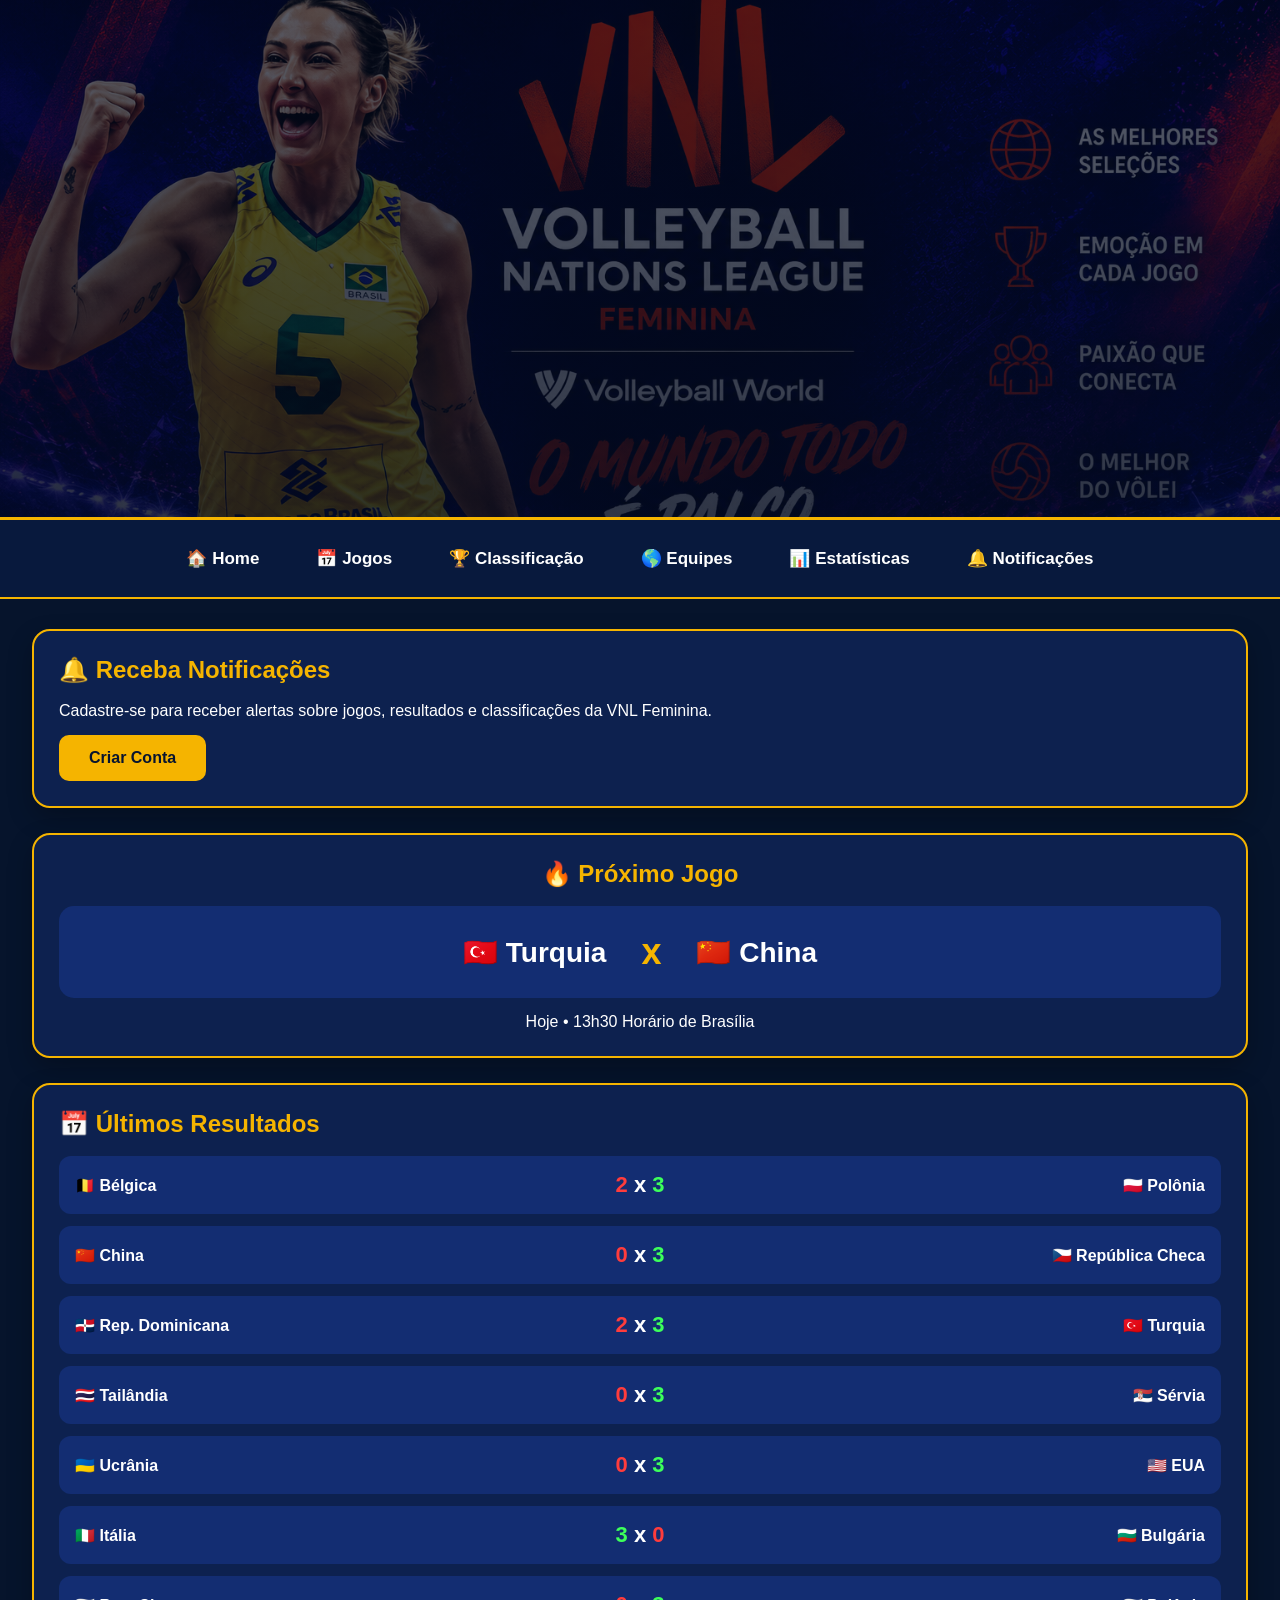
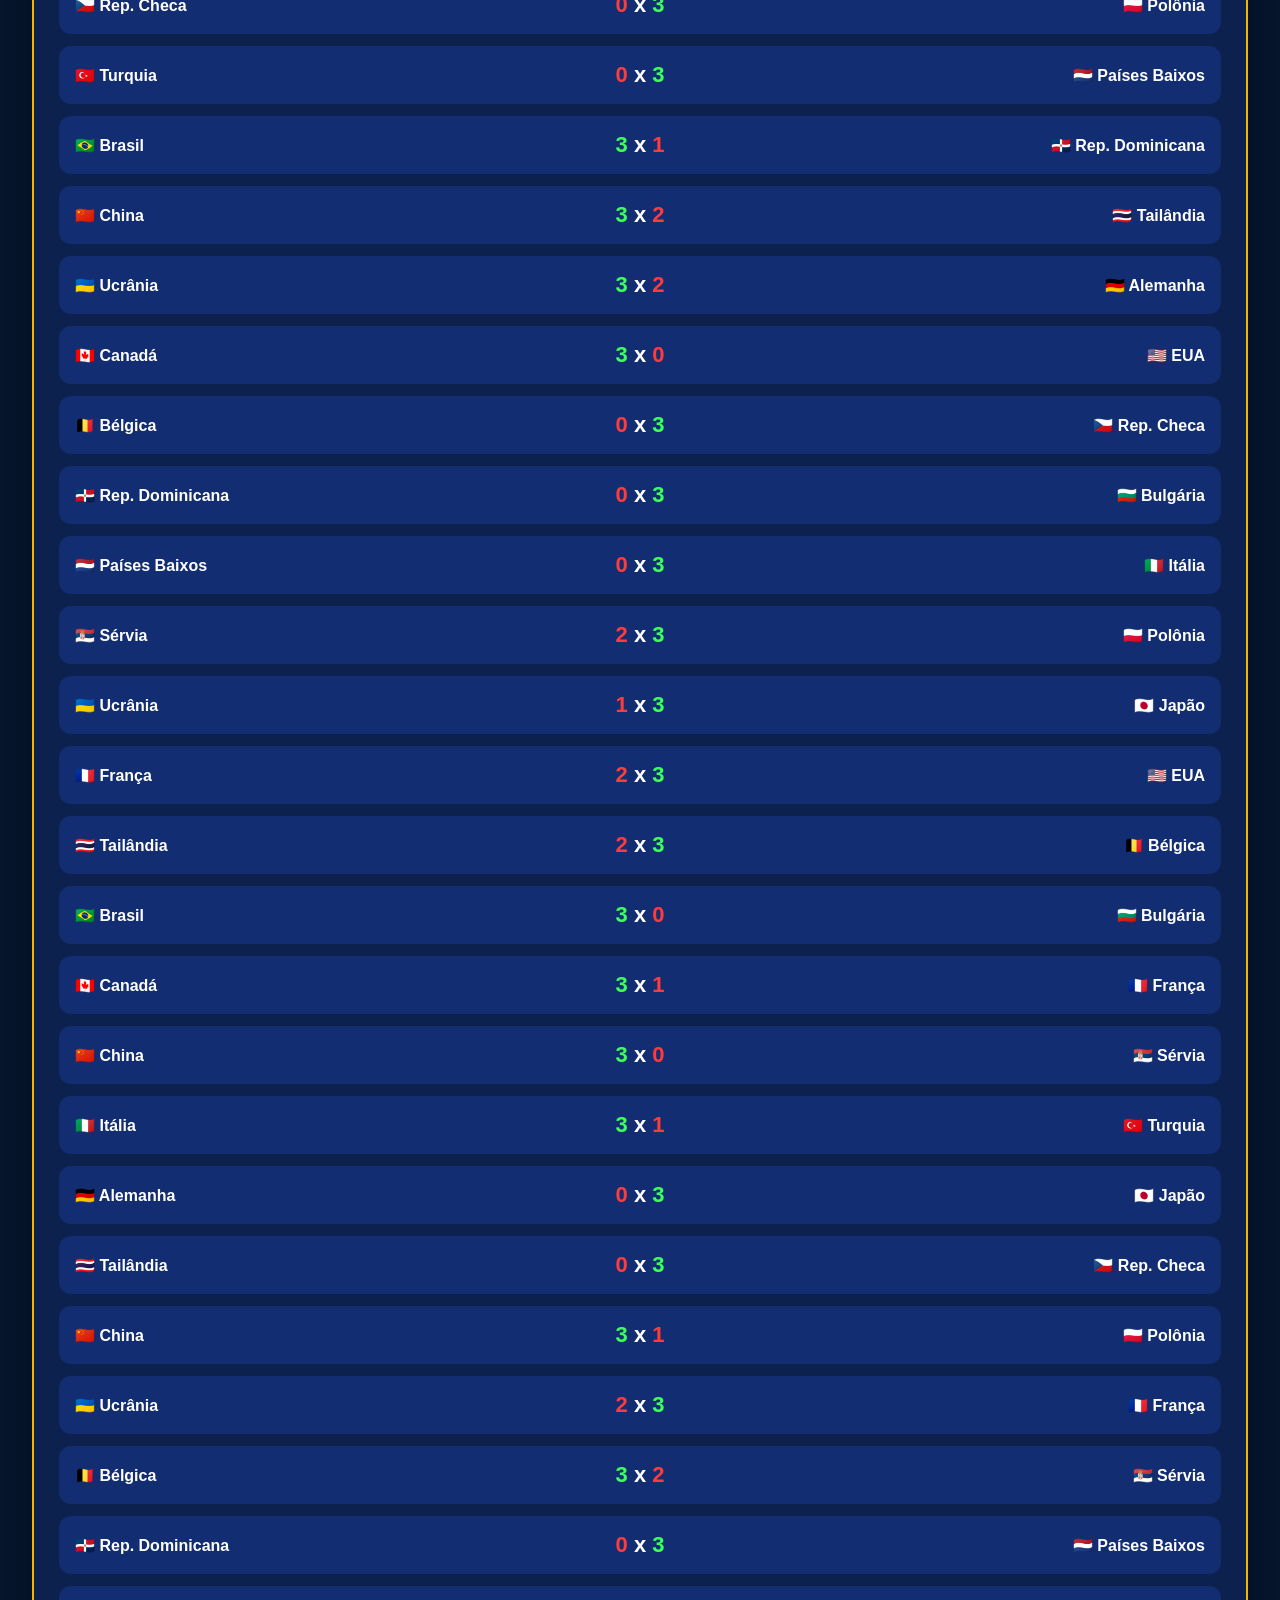
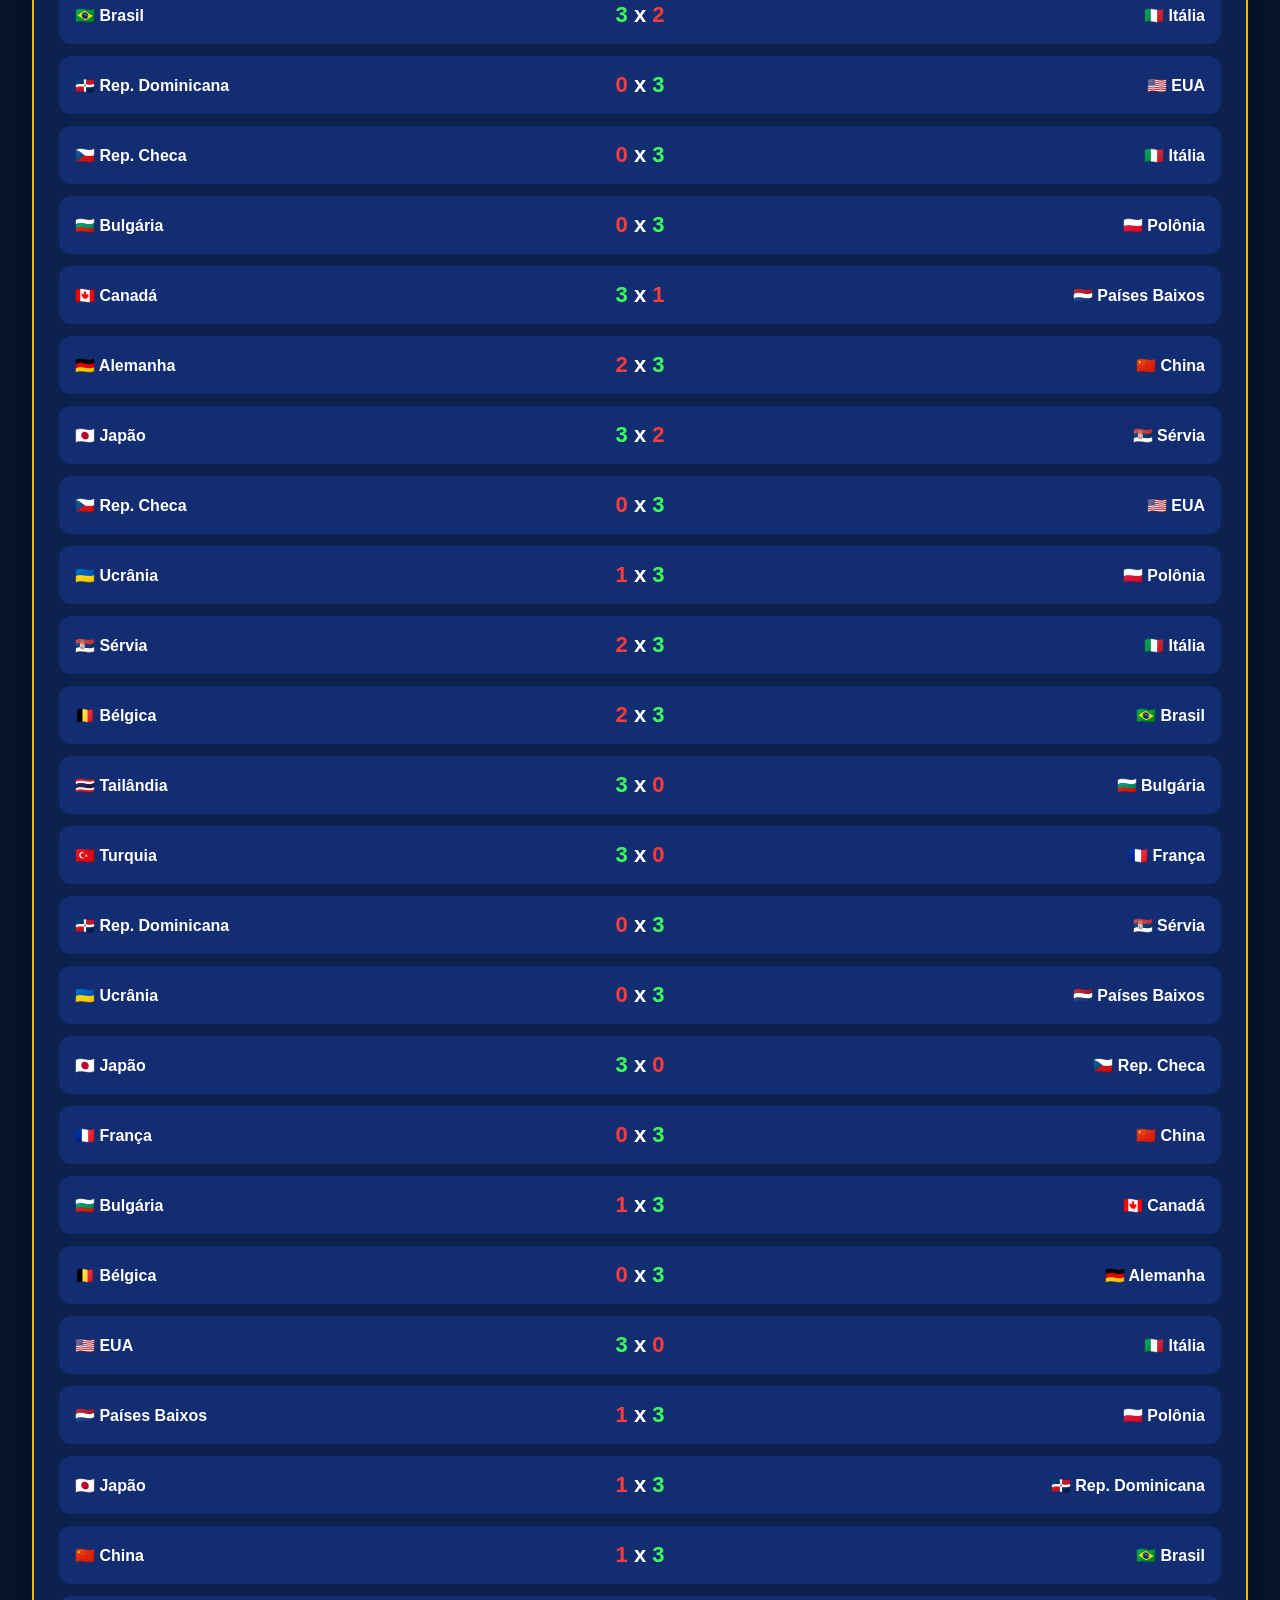
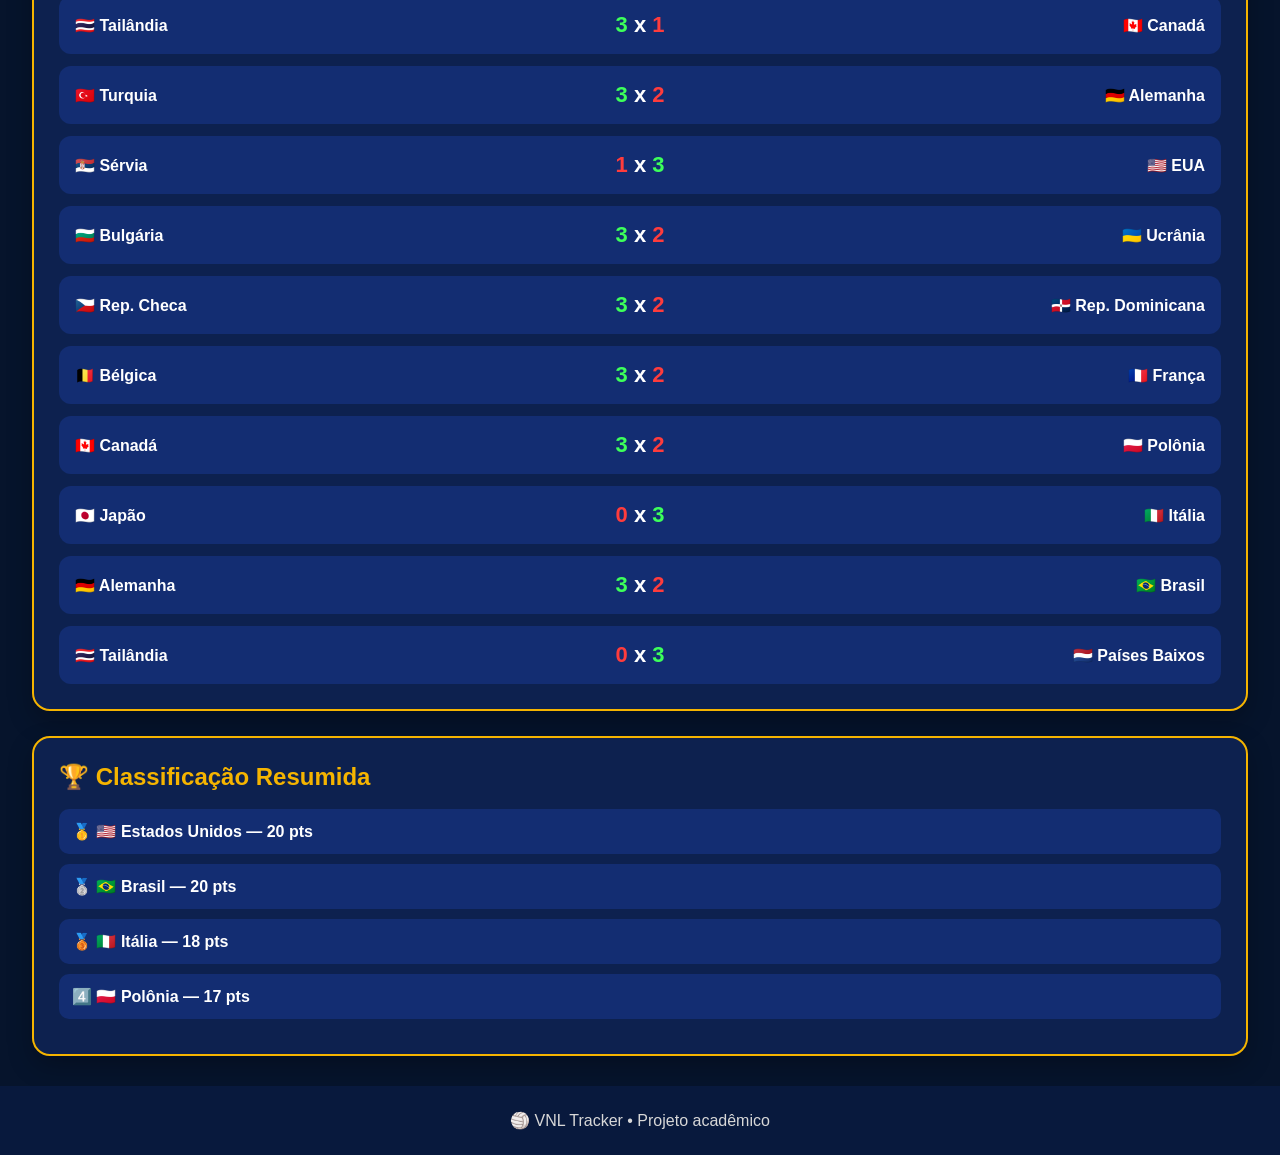
<file: index.html>
<!DOCTYPE html>
<html lang="pt-BR">
<head>
  <meta charset="UTF-8">
  <meta name="viewport" content="width=device-width, initial-scale=1.0">
  <title>VNL Tracker</title>
  <link rel="stylesheet" href="style.css">
</head>

<body>

  <header class="hero premium-hero"></header>

  <nav class="menu">
    <a href="index.html">🏠 Home</a>
    <a href="jogos.html">📅 Jogos</a>
    <a href="classificacao.html">🏆 Classificação</a>
    <a href="equipes.html">🌎 Equipes</a>
    <a href="estatisticas.html">📊 Estatísticas</a>
    <a href="notificacoes.html">🔔 Notificações</a>
  </nav>

  <main class="home">

    <section class="card" id="notificacoes">
  <h2>🔔 Receba Notificações</h2>

  <p>
    Cadastre-se para receber alertas sobre jogos,
    resultados e classificações da VNL Feminina.
  </p>

  <a href="notificacoes.html" class="btn-cadastro">
    Criar Conta
  </a>
</section>

    <section class="card destaque">
      <h2>🔥 Próximo Jogo</h2>

      <div class="proximo-jogo">
        <span>🇹🇷 Turquia</span>
        <strong>x</strong>
        <span>🇨🇳 China</span>
      </div>

      <p>Hoje • 13h30 Horário de Brasília</p>
    </section>

    <section class="card">
      <h2>📅 Últimos Resultados</h2>

      <div id="ultimos-resultados"></div>
    </section>

    <section class="card">
      <h2>🏆 Classificação Resumida</h2>

      <div class="ranking">
        <p>🥇 🇺🇸 Estados Unidos — 20 pts</p>
        <p>🥈 🇧🇷 Brasil — 20 pts</p>
        <p>🥉 🇮🇹 Itália — 18 pts</p>
        <p>4️⃣ 🇵🇱 Polônia — 17 pts</p>
      </div>
    </section>

  </main>

  <footer>
    <p>🏐 VNL Tracker • Projeto acadêmico</p>
  </footer>

  <script src="script.js"></script>

</body>
</html>
</file>
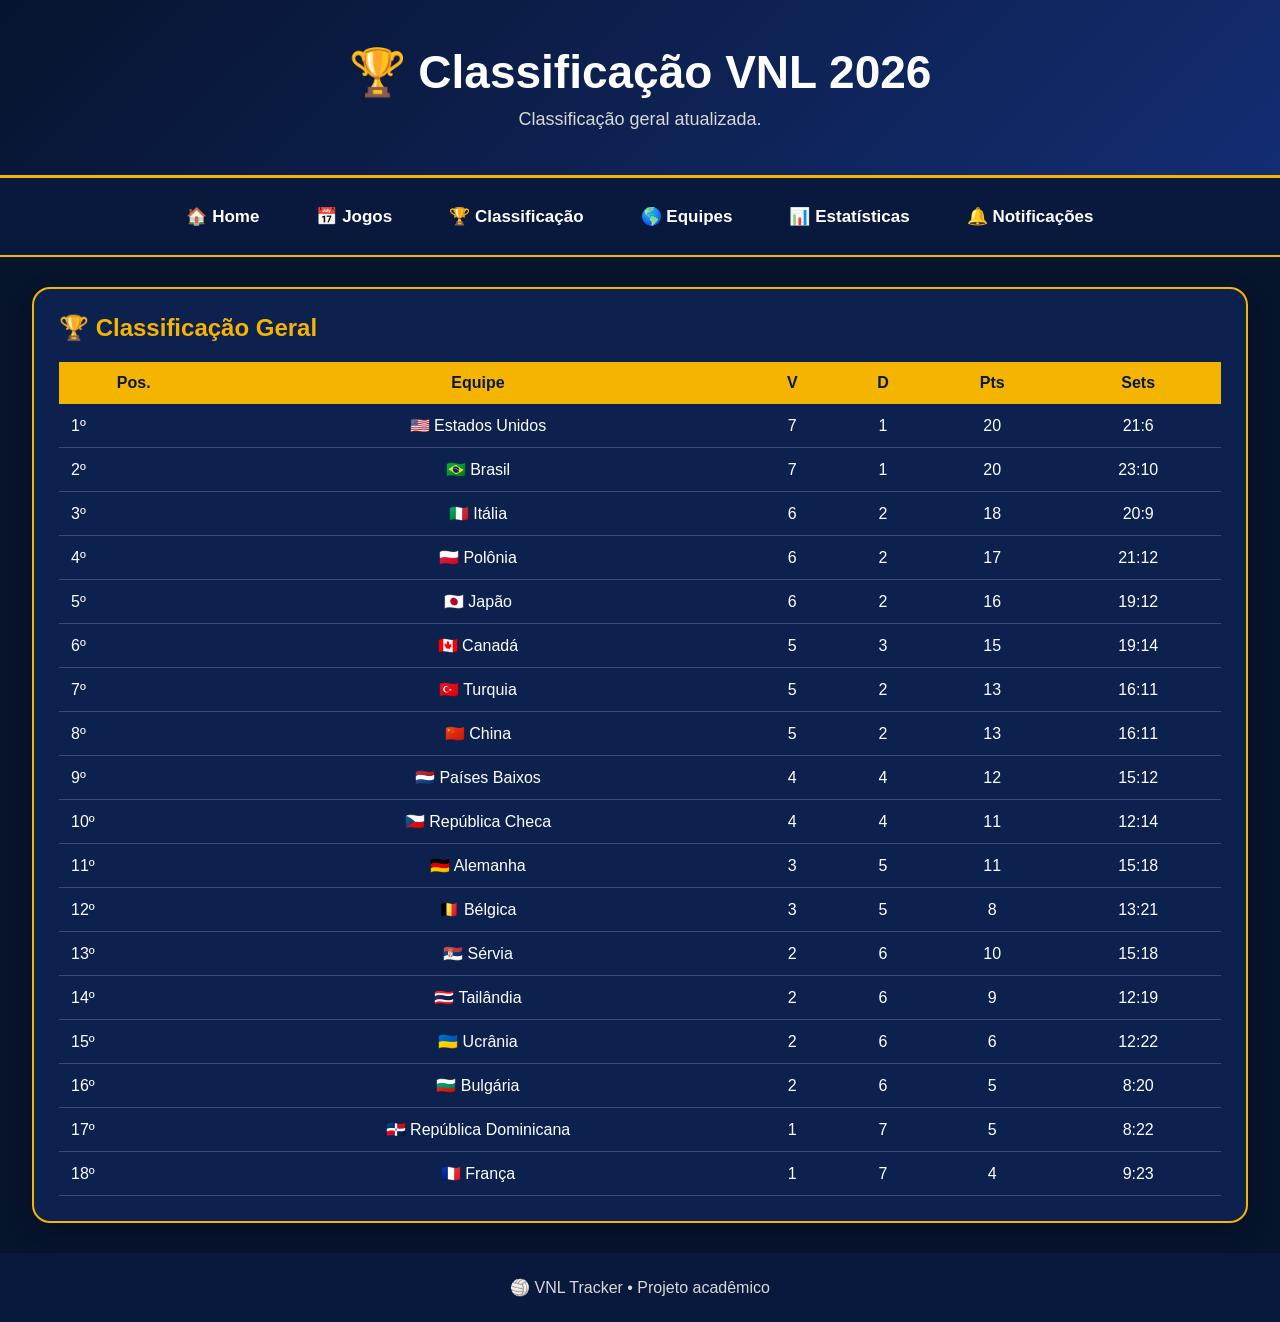
<file: classificacao.html>
<!DOCTYPE html>
<html lang="pt-BR">
<head>
  <meta charset="UTF-8">
  <meta name="viewport" content="width=device-width, initial-scale=1.0">
  <title>Classificação - VNL Tracker</title>
  <link rel="stylesheet" href="style.css">
</head>

<body>

<header class="hero pagina-jogos">
  <h1>🏆 Classificação VNL 2026</h1>
  <p>Classificação geral atualizada.</p>
</header>

<nav class="menu">
  <a href="index.html">🏠 Home</a>
  <a href="jogos.html">📅 Jogos</a>
  <a href="classificacao.html">🏆 Classificação</a>
  <a href="equipes.html">🌎 Equipes</a>
  <a href="estatisticas.html">📊 Estatísticas</a>
  <a href="notificacoes.html">🔔 Notificações</a>
</nav>

<main class="home">
  <section class="card">
    <h2>🏆 Classificação Geral</h2>

    <table class="tabela">
      <thead>
        <tr>
          <th>Pos.</th>
          <th>Equipe</th>
          <th>V</th>
          <th>D</th>
          <th>Pts</th>
          <th>Sets</th>
        </tr>
      </thead>

      <tbody id="tabela-classificacao"></tbody>
    </table>
  </section>
</main>

<footer>
  <p>🏐 VNL Tracker • Projeto acadêmico</p>
</footer>

<script src="script.js"></script>

</body>
</html>
</file>
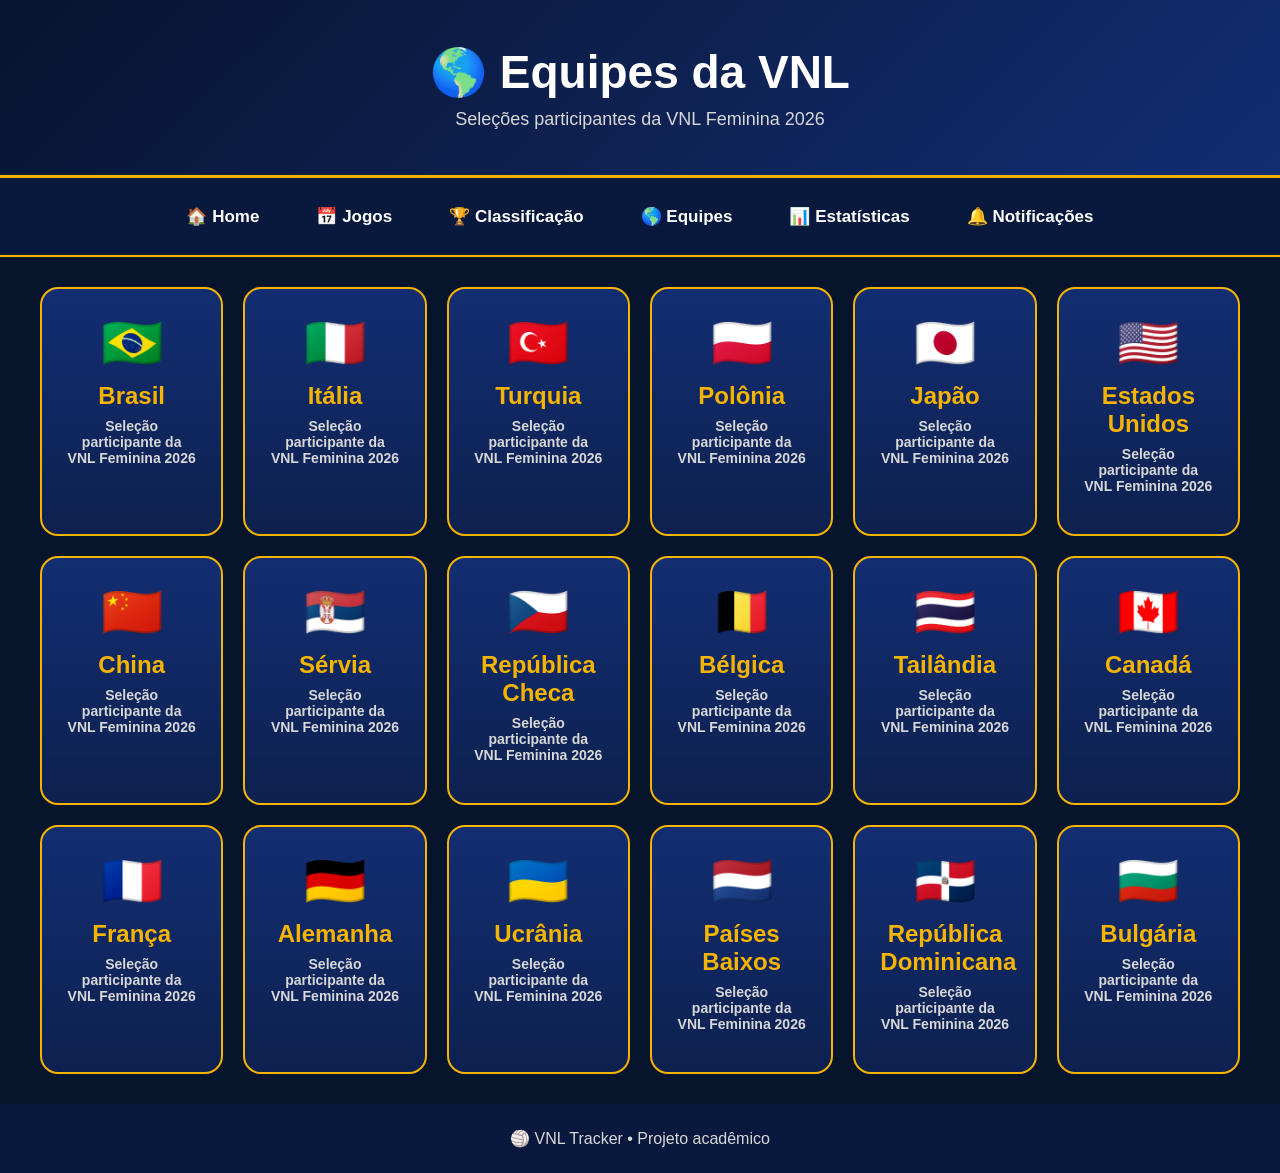
<file: equipes.html>
<!DOCTYPE html>
<html lang="pt-BR">
<head>
  <meta charset="UTF-8">
  <meta name="viewport" content="width=device-width, initial-scale=1.0">
  <title>Equipes - VNL Tracker</title>
  <link rel="stylesheet" href="style.css">
</head>

<body>

<header class="hero pagina-jogos">
  <h1>🌎 Equipes da VNL</h1>
  <p>Seleções participantes da VNL Feminina 2026</p>
</header>

<nav class="menu">
  <a href="index.html">🏠 Home</a>
  <a href="jogos.html">📅 Jogos</a>
  <a href="classificacao.html">🏆 Classificação</a>
  <a href="equipes.html">🌎 Equipes</a>
  <a href="estatisticas.html">📊 Estatísticas</a>
  <a href="notificacoes.html">🔔 Notificações</a>
</nav>

<main class="equipes-container">

  <div class="equipe-card">
    <div class="bandeira">🇧🇷</div>
    <h3>Brasil</h3>
    <p>Seleção participante da VNL Feminina 2026</p>
  </div>

  <div class="equipe-card">
    <div class="bandeira">🇮🇹</div>
    <h3>Itália</h3>
    <p>Seleção participante da VNL Feminina 2026</p>
  </div>

  <div class="equipe-card">
    <div class="bandeira">🇹🇷</div>
    <h3>Turquia</h3>
    <p>Seleção participante da VNL Feminina 2026</p>
  </div>

  <div class="equipe-card">
    <div class="bandeira">🇵🇱</div>
    <h3>Polônia</h3>
    <p>Seleção participante da VNL Feminina 2026</p>
  </div>

  <div class="equipe-card">
    <div class="bandeira">🇯🇵</div>
    <h3>Japão</h3>
    <p>Seleção participante da VNL Feminina 2026</p>
  </div>

  <div class="equipe-card">
    <div class="bandeira">🇺🇸</div>
    <h3>Estados Unidos</h3>
    <p>Seleção participante da VNL Feminina 2026</p>
  </div>

  <div class="equipe-card">
    <div class="bandeira">🇨🇳</div>
    <h3>China</h3>
    <p>Seleção participante da VNL Feminina 2026</p>
  </div>

  <div class="equipe-card">
    <div class="bandeira">🇷🇸</div>
    <h3>Sérvia</h3>
    <p>Seleção participante da VNL Feminina 2026</p>
  </div>

  <div class="equipe-card">
    <div class="bandeira">🇨🇿</div>
    <h3>República Checa</h3>
    <p>Seleção participante da VNL Feminina 2026</p>
  </div>

  <div class="equipe-card">
    <div class="bandeira">🇧🇪</div>
    <h3>Bélgica</h3>
    <p>Seleção participante da VNL Feminina 2026</p>
  </div>

  <div class="equipe-card">
    <div class="bandeira">🇹🇭</div>
    <h3>Tailândia</h3>
    <p>Seleção participante da VNL Feminina 2026</p>
  </div>

  <div class="equipe-card">
    <div class="bandeira">🇨🇦</div>
    <h3>Canadá</h3>
    <p>Seleção participante da VNL Feminina 2026</p>
  </div>

  <div class="equipe-card">
    <div class="bandeira">🇫🇷</div>
    <h3>França</h3>
    <p>Seleção participante da VNL Feminina 2026</p>
  </div>

  <div class="equipe-card">
    <div class="bandeira">🇩🇪</div>
    <h3>Alemanha</h3>
    <p>Seleção participante da VNL Feminina 2026</p>
  </div>

  <div class="equipe-card">
    <div class="bandeira">🇺🇦</div>
    <h3>Ucrânia</h3>
    <p>Seleção participante da VNL Feminina 2026</p>
  </div>

  <div class="equipe-card">
    <div class="bandeira">🇳🇱</div>
    <h3>Países Baixos</h3>
    <p>Seleção participante da VNL Feminina 2026</p>
  </div>

  <div class="equipe-card">
    <div class="bandeira">🇩🇴</div>
    <h3>República Dominicana</h3>
    <p>Seleção participante da VNL Feminina 2026</p>
  </div>

  <div class="equipe-card">
    <div class="bandeira">🇧🇬</div>
    <h3>Bulgária</h3>
    <p>Seleção participante da VNL Feminina 2026</p>
  </div>

</main>

<footer>
  <p>🏐 VNL Tracker • Projeto acadêmico</p>
</footer>

</body>
</html>
</file>
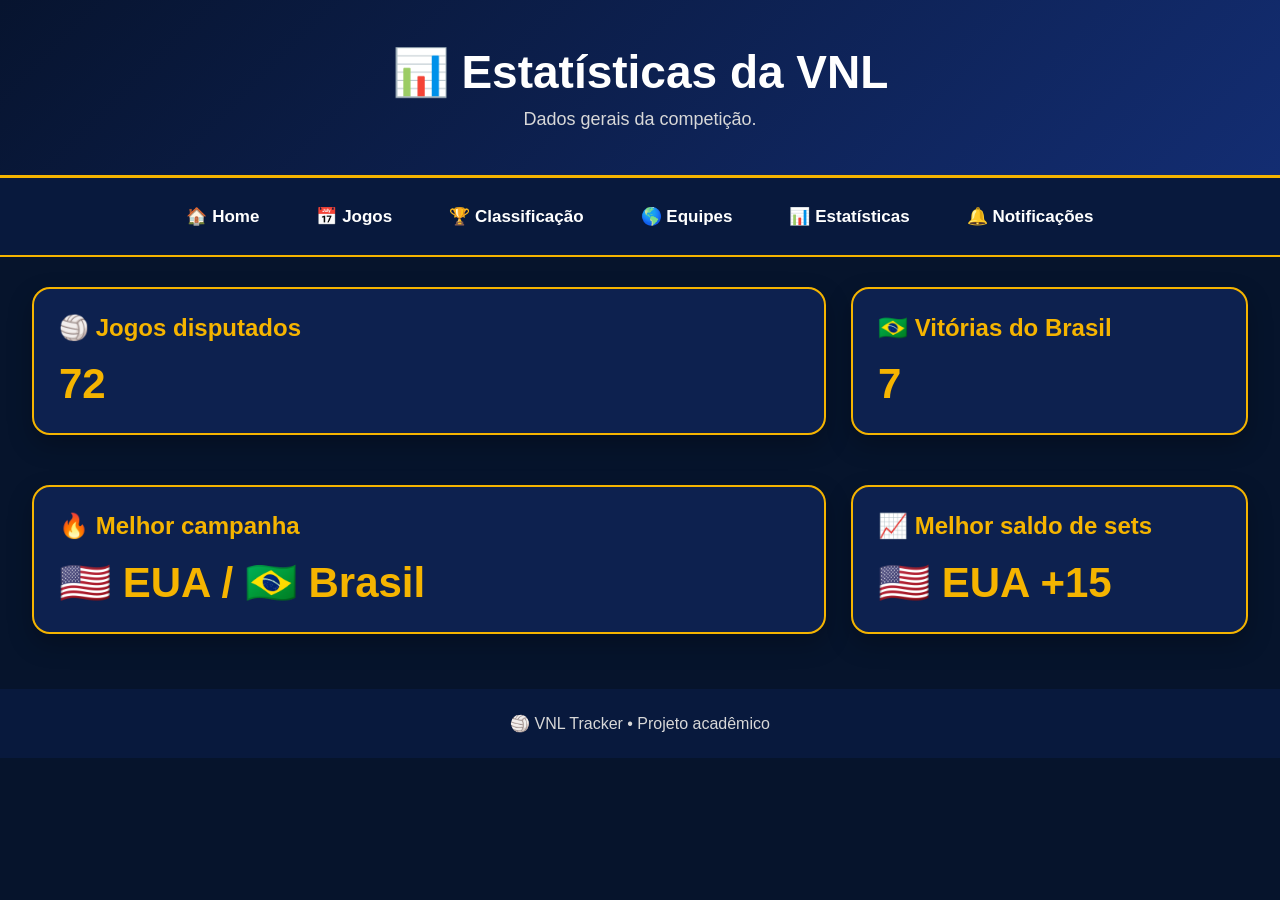
<file: estatisticas.html>
<!DOCTYPE html>
<html lang="pt-BR">
<head>
  <meta charset="UTF-8">
  <meta name="viewport" content="width=device-width, initial-scale=1.0">
  <title>Estatísticas - VNL Tracker</title>
  <link rel="stylesheet" href="style.css">
</head>

<body>

<header class="hero pagina-jogos">
  <h1>📊 Estatísticas da VNL</h1>
  <p>Dados gerais da competição.</p>
</header>

<nav class="menu">
  <a href="index.html">🏠 Home</a>
  <a href="jogos.html">📅 Jogos</a>
  <a href="classificacao.html">🏆 Classificação</a>
  <a href="equipes.html">🌎 Equipes</a>
  <a href="estatisticas.html">📊 Estatísticas</a>
  <a href="notificacoes.html">🔔 Notificações</a>
</nav>

<main class="home">

  <section class="grid-home">
    <div class="card">
      <h2>🏐 Jogos disputados</h2>
      <p class="numero-estatistica">72</p>
    </div>

    <div class="card">
      <h2>🇧🇷 Vitórias do Brasil</h2>
      <p class="numero-estatistica">7</p>
    </div>

    <div class="card">
      <h2>🔥 Melhor campanha</h2>
      <p class="numero-estatistica">🇺🇸 EUA / 🇧🇷 Brasil</p>
    </div>

    <div class="card">
      <h2>📈 Melhor saldo de sets</h2>
      <p class="numero-estatistica">🇺🇸 EUA +15</p>
    </div>
  </section>

</main>

<footer>
  <p>🏐 VNL Tracker • Projeto acadêmico</p>
</footer>

</body>
</html>
</file>
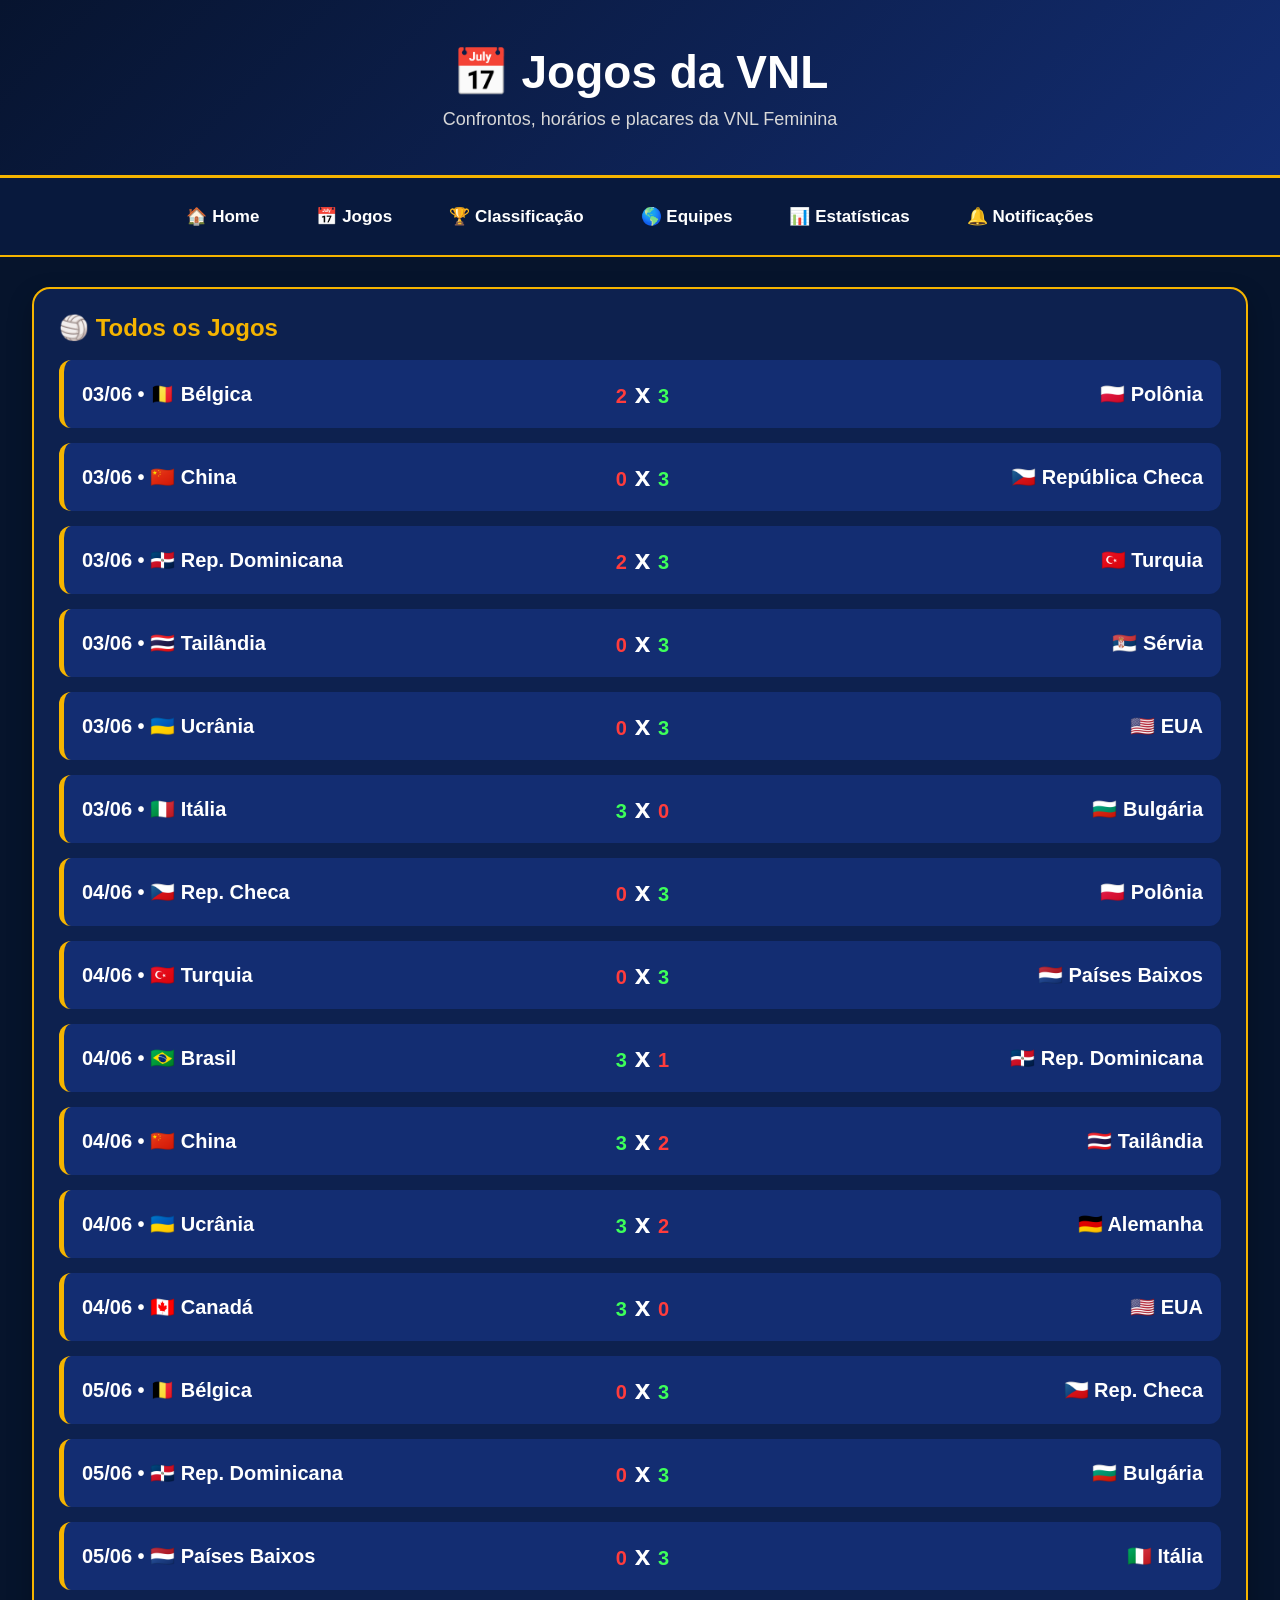
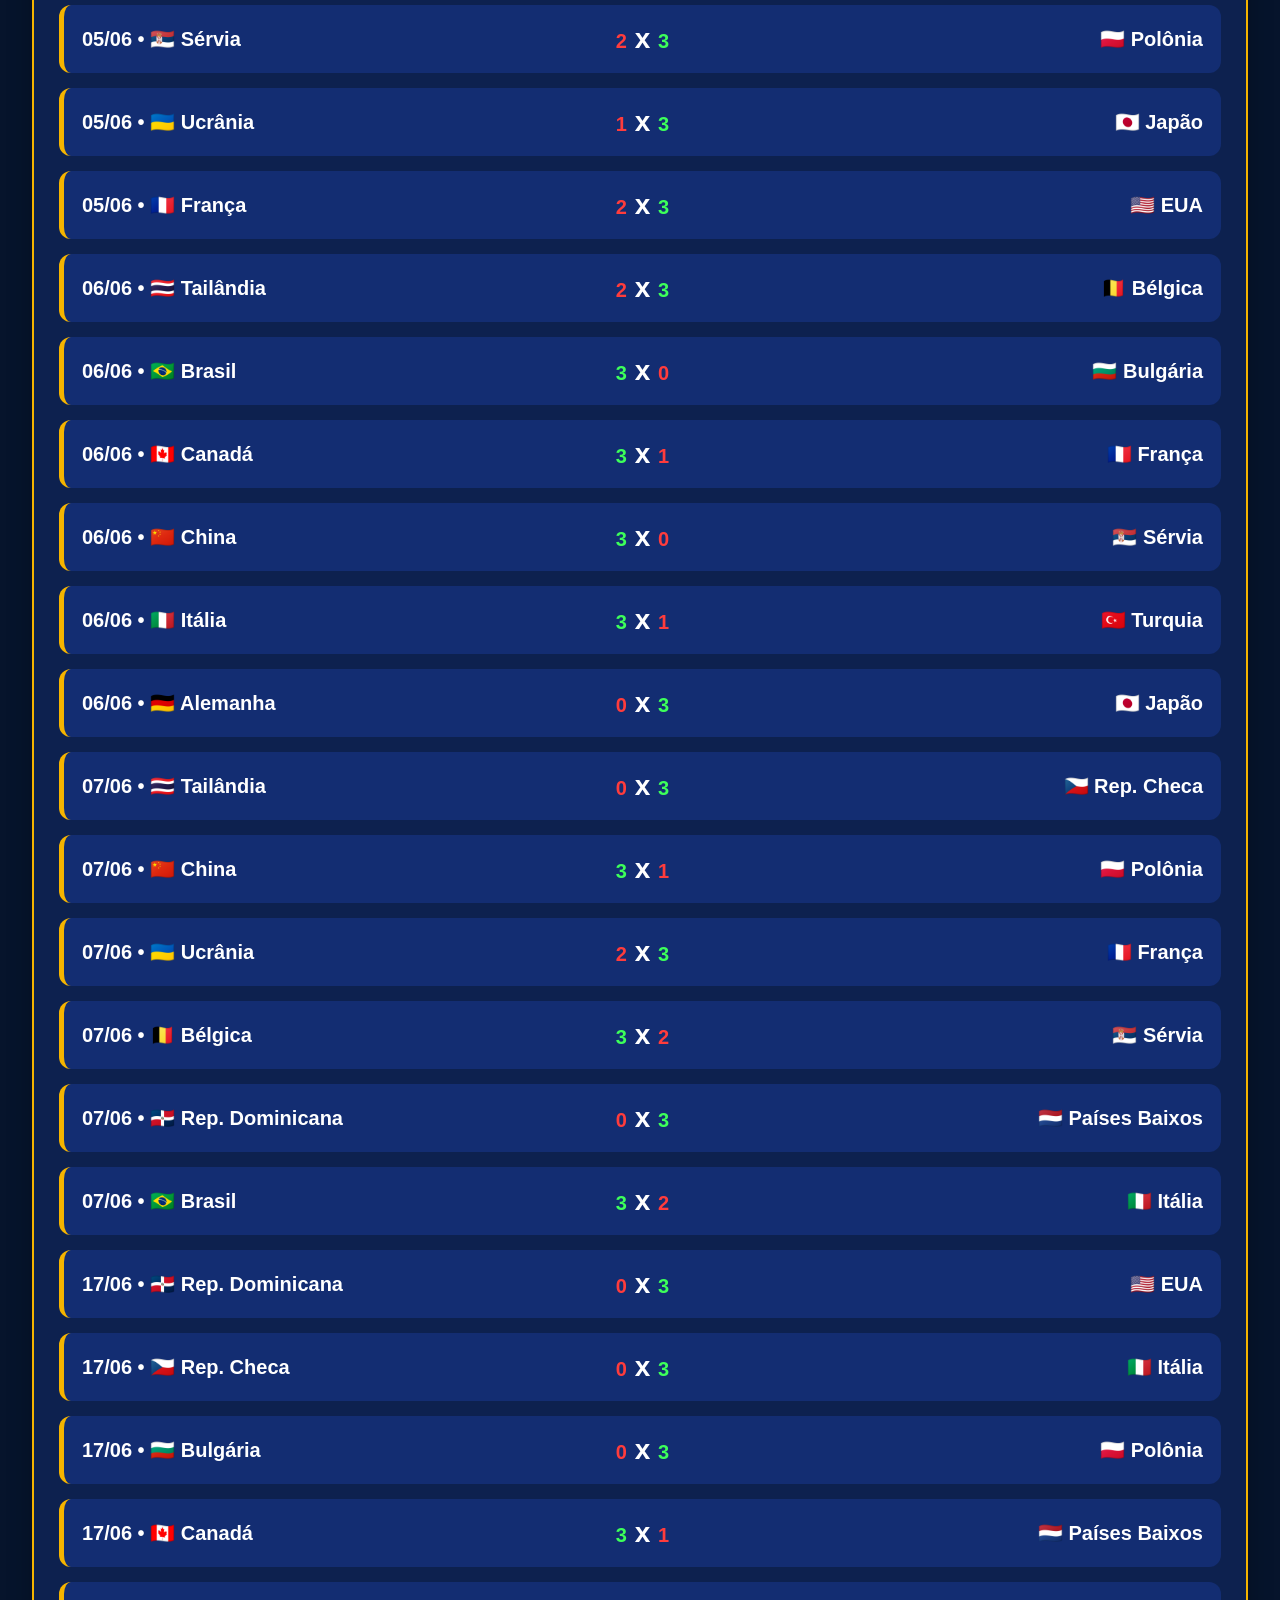
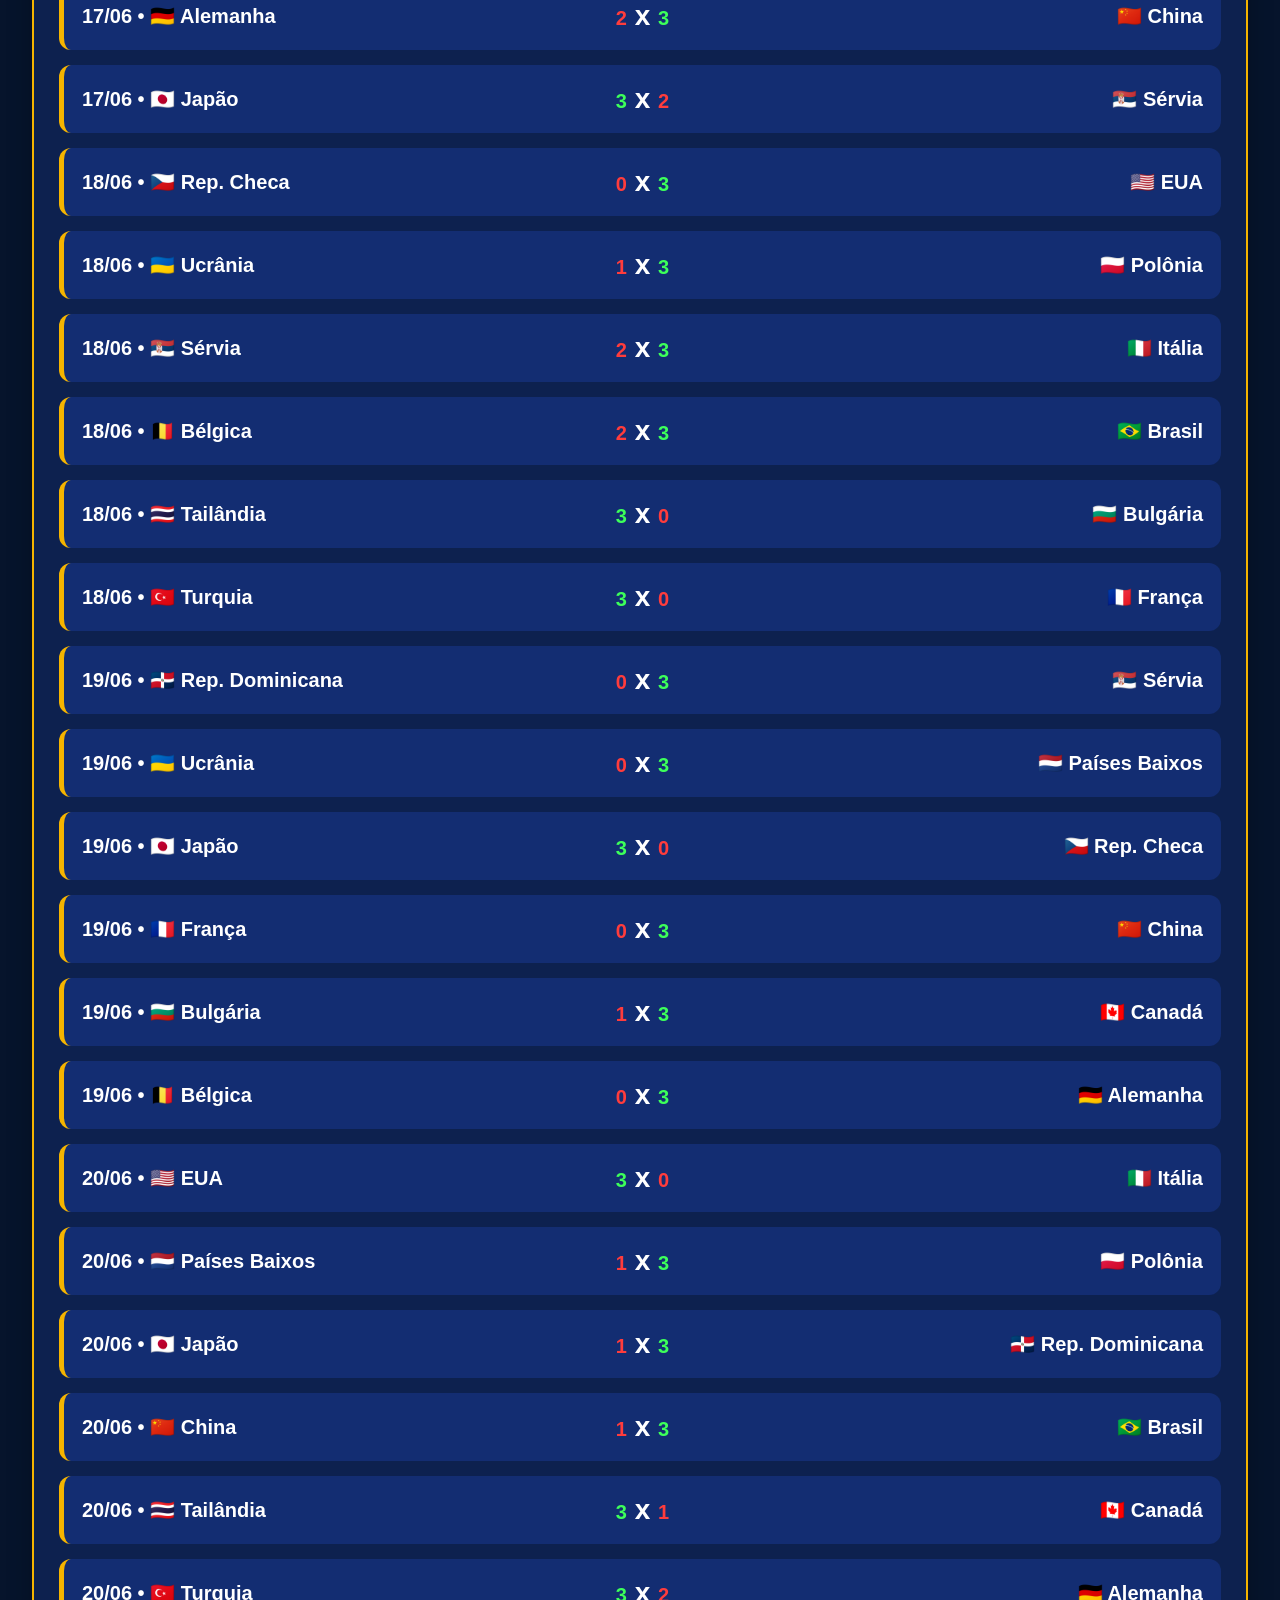
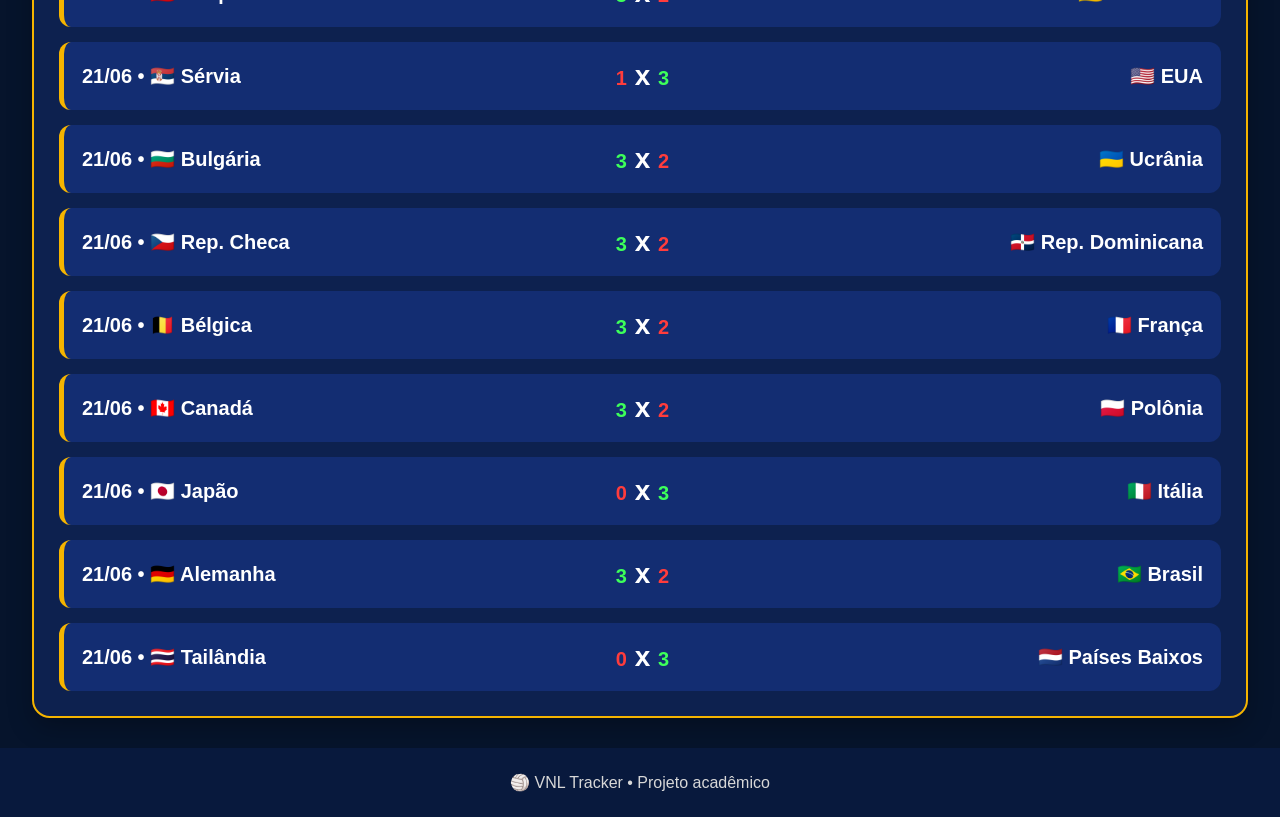
<file: jogos.html>
<!DOCTYPE html>
<html lang="pt-BR">
<head>
  <meta charset="UTF-8">
  <meta name="viewport" content="width=device-width, initial-scale=1.0">
  <title>Jogos - VNL Tracker</title>
  <link rel="stylesheet" href="style.css">
</head>

<body>

<header class="hero pagina-jogos">
  <h1>📅 Jogos da VNL</h1>
  <p>Confrontos, horários e placares da VNL Feminina</p>
</header>

<nav class="menu">
  <a href="index.html">🏠 Home</a>
  <a href="jogos.html">📅 Jogos</a>
  <a href="classificacao.html">🏆 Classificação</a>
  <a href="equipes.html">🌎 Equipes</a>
  <a href="estatisticas.html">📊 Estatísticas</a>
  <a href="notificacoes.html">🔔 Notificações</a>
</nav>

<main class="home">
  <section class="card">
    <h2>🏐 Todos os Jogos</h2>
    <div id="lista-jogos"></div>
  </section>
</main>

<footer>
  <p>🏐 VNL Tracker • Projeto acadêmico</p>
</footer>

<script src="script.js"></script>

</body>
</html>
</file>
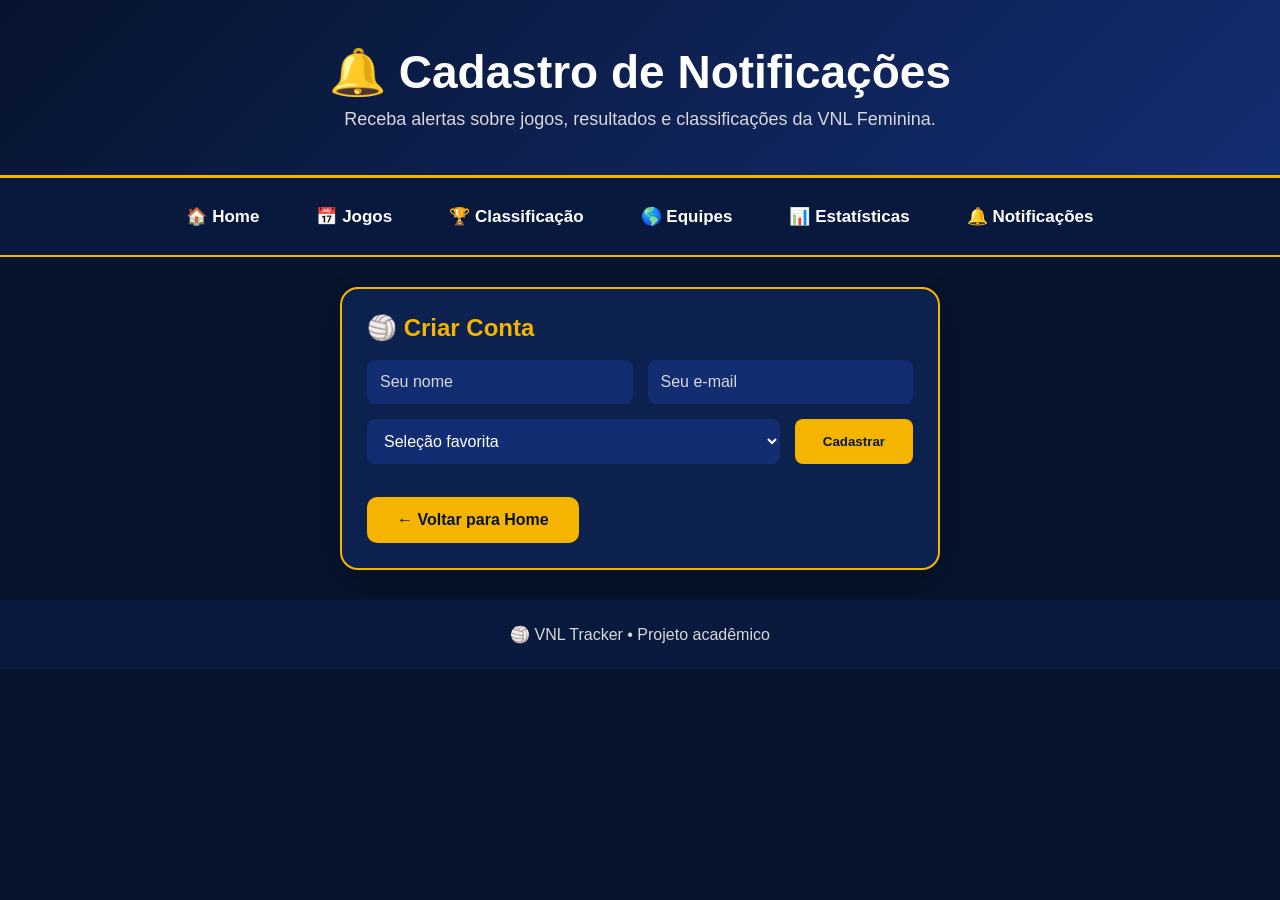
<file: notificacoes.html>
<!DOCTYPE html>
<html lang="pt-BR">
<head>
  <meta charset="UTF-8">
  <meta name="viewport" content="width=device-width, initial-scale=1.0">
  <title>Cadastro - VNL Tracker</title>
  <link rel="stylesheet" href="style.css">
</head>

<body>

<header class="hero pagina-jogos">
  <h1>🔔 Cadastro de Notificações</h1>
  <p>Receba alertas sobre jogos, resultados e classificações da VNL Feminina.</p>
</header>

<nav class="menu">
  <a href="index.html">🏠 Home</a>
  <a href="jogos.html">📅 Jogos</a>
  <a href="classificacao.html">🏆 Classificação</a>
  <a href="equipes.html">🌎 Equipes</a>
  <a href="estatisticas.html">📊 Estatísticas</a>
  <a href="notificacoes.html">🔔 Notificações</a>
</nav>

<main class="home">

  <section class="card" style="max-width:600px; margin:auto;">

    <h2>🏐 Criar Conta</h2>

    <form class="form-notificacao">

      <input type="text" placeholder="Seu nome" required>

      <input type="email" placeholder="Seu e-mail" required>

      <select>
        <option>Seleção favorita</option>
        <option>🇧🇷 Brasil</option>
        <option>🇺🇸 Estados Unidos</option>
        <option>🇮🇹 Itália</option>
        <option>🇵🇱 Polônia</option>
        <option>🇯🇵 Japão</option>
        <option>🇨🇳 China</option>
        <option>🇹🇷 Turquia</option>
      </select>

      <button type="button" onclick="alert('Cadastro realizado com sucesso! Você receberá notificações da VNL.')">
  Cadastrar
</button>

    </form>

    <br>

    <a href="index.html" class="btn-cadastro">
      ← Voltar para Home
    </a>

  </section>

</main>

<footer>
  <p>🏐 VNL Tracker • Projeto acadêmico</p>
</footer>

</body>
</html>
</file>
<file: style.css>
* {
  margin: 0;
  padding: 0;
  box-sizing: border-box;
  font-family: Arial, Helvetica, sans-serif;
}

body {
  background: #06142c;
  color: white;
}

.hero {
  background: linear-gradient(135deg, #07142f, #132d72);
  padding: 45px 20px;
  text-align: center;
  border-bottom: 3px solid #f5b400;
}

.hero h1 {
  font-size: 46px;
  margin-bottom: 10px;
}

.hero h3 {
  color: #f5b400;
  margin-bottom: 15px;
}

.hero p {
  color: #d8d8d8;
  font-size: 18px;
}

.hero-botoes {
  margin-top: 30px;
  display: flex;
  justify-content: center;
  gap: 15px;
  flex-wrap: wrap;
}

.hero-botoes a {
  background: #f5b400;
  color: #07142f;
  text-decoration: none;
  padding: 14px 28px;
  border-radius: 10px;
  font-weight: bold;
  transition: 0.3s;
}

.hero-botoes a:hover {
  transform: scale(1.05);
  background: #ffd84d;
}

.menu {
  background: #08193d;
  display: flex;
  justify-content: center;
  align-items: center;
  gap: 25px;
  padding: 18px;
  border-bottom: 2px solid #f5b400;
  flex-wrap: wrap;
}

.menu a {
  color: white;
  text-decoration: none;
  font-size: 17px;
  font-weight: bold;
  transition: 0.3s;
  padding: 10px 16px;
  border-radius: 10px;
}

.menu a:hover {
  background: #f5b400;
  color: #08193d;
}

.home {
  width: 95%;
  max-width: 1400px;
  margin: 30px auto;
}

.card {
  margin-bottom: 25px;
  background: #0d214f;
  border: 2px solid #f5b400;
  border-radius: 18px;
  padding: 25px;
  box-shadow: 0 10px 25px rgba(0,0,0,0.25);
}

.card h2 {
  color: #f5b400;
  margin-bottom: 18px;
}

.destaque {
  text-align: center;
  margin-bottom: 25px;
}

.proximo-jogo {
  background: #132d72;
  border-radius: 15px;
  padding: 25px;
  display: flex;
  justify-content: center;
  align-items: center;
  gap: 35px;
  font-size: 28px;
  font-weight: bold;
  margin: 15px 0;
}

.proximo-jogo strong {
  color: #f5b400;
  font-size: 36px;
}

.grid-home {
  display: grid;
  grid-template-columns: 2fr 1fr;
  gap: 25px;
  margin-bottom: 25px;
}

.resultado {
    background: #132d72;
    margin-top: 12px;
    padding: 16px;
    border-radius: 12px;

    display: grid;
    grid-template-columns: 1fr 120px 1fr;

    align-items: center;
    font-weight: bold;
    transition: 0.3s;
}

.resultado span:first-child{
    text-align:left;
}

.resultado span:last-child{
    text-align:right;
}

.resultado strong{
    text-align:center;
    font-size:28px;
}

.resultado:hover {
  transform: scale(1.02);
  background: #183b90;
}

.resultado strong {
  font-size: 22px;
}

.verde,
.ganhador {
  color: #3DFF5A;
}

.vermelho,
.perdedor {
  color: #FF3C3C;
}

.ranking p {
  background: #132d72;
  padding: 13px;
  border-radius: 10px;
  margin-bottom: 10px;
  font-weight: bold;
}

.form-notificacao {
  display: flex;
  flex-wrap: wrap;
  gap: 15px;
}

.form-notificacao input,
.form-notificacao select {
  flex: 1;
  min-width: 220px;
  padding: 13px;
  border: none;
  border-radius: 8px;
  background: #132d72;
  color: white;
  font-size: 16px;
}

.form-notificacao input::placeholder {
  color: #d8d8d8;
}

.form-notificacao button {
  background: #f5b400;
  color: #08193d;
  border: none;
  border-radius: 8px;
  padding: 13px 28px;
  font-weight: bold;
  cursor: pointer;
  transition: 0.3s;
}

.form-notificacao button:hover {
  transform: scale(1.05);
  background: #ffd84d;
}

footer {
  text-align: center;
  padding: 25px;
  background: #08193d;
  color: #d8d8d8;
  margin-top: 30px;
}

/* Páginas internas */

.container {
  width: 95%;
  max-width: 1400px;
  margin: 30px auto;
  display: grid;
  grid-template-columns: 2fr 1fr;
  gap: 20px;
}

.jogo {
    background: #132d72;
    margin-top: 15px;
    padding: 18px;
    border-radius: 12px;

    display: grid;
    grid-template-columns: 1fr 120px 1fr;

    align-items: center;
    transition: 0.3s;
    border-left: 5px solid #f5b400;
}

.jogo span:first-child {
    text-align: left;
}

.jogo span:last-child {
    text-align: right;
}

.jogo strong {
    text-align: center;
    font-size: 28px;
}

.jogo:hover {
  transform: scale(1.02);
  background: #183b90;
}

.jogo span {
  font-size: 20px;
  font-weight: bold;
}

.jogo strong {
  font-size: 28px;
}

.tabela {
  width: 100%;
  border-collapse: collapse;
  margin-top: 20px;
}

.tabela th {
  background: #f5b400;
  color: #08193d;
  padding: 12px;
}

.tabela td {
  padding: 12px;
  border-bottom: 1px solid rgba(255,255,255,.2);
  text-align: center;
  color: white;
}

.tabela td:first-child {
  text-align: left;
}

.equipes-container {
  width: 95%;
  max-width: 1200px;
  margin: 30px auto;
  display: grid;
  grid-template-columns: repeat(auto-fit, minmax(180px, 1fr));
  gap: 20px;
}

.equipe,
.equipe-card {
  background: linear-gradient(180deg, #132d72, #0d214f);
  border: 2px solid #f5b400;
  border-radius: 18px;
  padding: 25px;
  text-align: center;
  font-size: 22px;
  font-weight: bold;
  transition: 0.3s;
}

.equipe:hover,
.equipe-card:hover {
  transform: translateY(-6px);
  box-shadow: 0 10px 25px rgba(0,0,0,0.4);
  background: #132d72;
}

.bandeira {
  font-size: 50px;
  margin-bottom: 10px;
}

.equipe-card h3 {
  font-size: 24px;
  color: #f5b400;
  margin-bottom: 8px;
}

.equipe-card p {
  color: #d8d8d8;
  font-size: 14px;
  margin-bottom: 15px;
}

.equipe-card button {
  background: #f5b400;
  color: #08193d;
  border: none;
  padding: 10px 18px;
  border-radius: 8px;
  font-weight: bold;
  cursor: pointer;
}

/* Celular */

@media (max-width: 800px) {
  .hero h1 {
    font-size: 38px;
  }

  .grid-home,
  .container {
    grid-template-columns: 1fr;
  }

  .proximo-jogo {
    flex-direction: column;
    gap: 12px;
    font-size: 22px;
  }

}
.destaque-brasil {
  background: #f5b400;
  color: #08193d;
}

.destaque-brasil span,
.destaque-brasil strong {
  color: #08193d;
}

.pagina-jogos {
  padding: 45px 20px;
}
.numero-estatistica {
  font-size: 42px;
  font-weight: bold;
  color: #f5b400;
  margin-top: 10px;
}
.premium-hero{
    min-height: 520px;

    background:
        linear-gradient(rgba(2,10,30,.65), rgba(2,10,30,.82)),
       url("banner.png");

    background-size: cover;
    background-position: center 15%;
    background-repeat: no-repeat;

    display: flex;
    align-items: center;
    justify-content: center;
}

.hero-conteudo {
  max-width: 800px;
  text-align: center;
}

.tag {
  background: #f5b400;
  color: #07142f;
  padding: 10px 18px;
  border-radius: 30px;
  font-weight: bold;
  display: inline-block;
  margin-bottom: 20px;
}

.premium-hero h1 {
  font-size: 82px;
  font-weight: 800;
  text-shadow: 3px 3px 15px rgba(0,0,0,.5);
}

.premium-hero p {
  font-size: 20px;
  color: #e0e0e0;
  margin-top: 15px;
}
.btn-cadastro{
    display:inline-block;
    margin-top:15px;
    padding:14px 30px;
    background:#f5b400;
    color:#07142f;
    font-weight:bold;
    border-radius:10px;
    text-decoration:none;
    transition:0.3s;
}

.btn-cadastro:hover{
    transform:scale(1.05);
}
</file>
